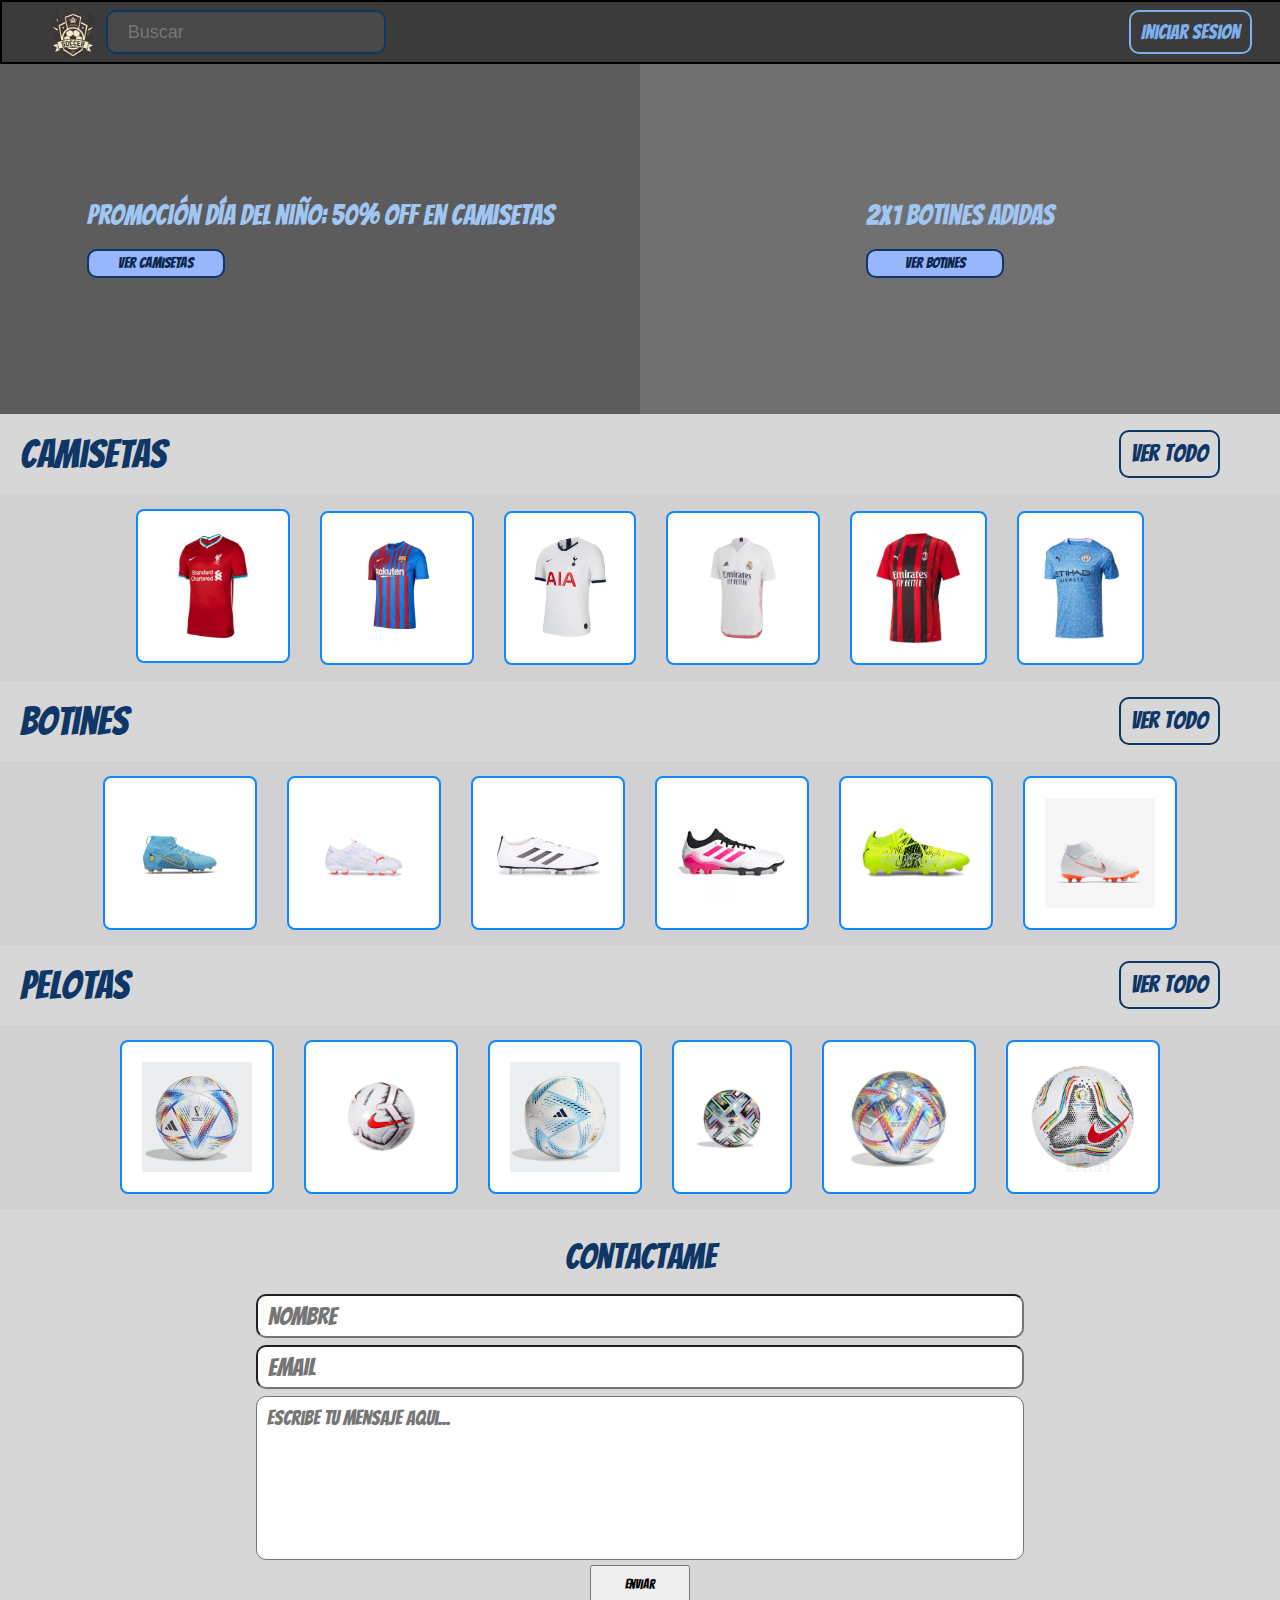
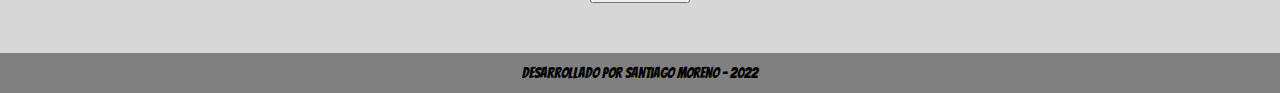
<file: index.html>
<!DOCTYPE html>
<html lang="en">
<head>
    <meta charset="UTF-8">
    <meta http-equiv="X-UA-Compatible" content="IE=edge">
    <meta name="viewport" content="width=device-width, initial-scale=1.0">
    <link rel="preconnect" href="https://fonts.googleapis.com">
    <link rel="preconnect" href="https://fonts.gstatic.com" crossorigin>
    <link href="https://fonts.googleapis.com/css2?family=Bangers&display=swap" rel="stylesheet">
    <link rel="stylesheet" href="css/style.css">
    <link rel="stylesheet" href="css/reset.css">
    <link rel="stylesheet" href="css/bases.css">
    <title>Document</title>
</head>
<body>
    <header>
        <nav class="nav">
            <ul class="nav1">
                <img src="img/logo.png" alt="logo" class="logo">
                <input type="search" class="search" placeholder="Buscar">
            </ul>
            <ul class="nav2">
                <li></li>
                <a href="login.html"class="nav__boton">Iniciar Sesion</a>
            </ul>
        </nav>
    </header>
    <main>
        <div class="banner">
            <section class="seccion1">
                <div class="banner__promocion">
                    <h1 class="banner__promocion__titulo">Promoción día del niño: 50% OFF en camisetas</h1>
                    <a class="banner__promocion__link" href="camisetas.html">Ver Camisetas</a>
                </div>
            </section>
            <section class="seccion2">
                <div class="banner__promocion">
                    <h1 class="banner__promocion__titulo">2X1 Botines Adidas</h1>
                    <a class="banner__promocion__link" href="camisetas.html">Ver Botines</a>
                </div>
            </section>
        </div>
        <div class="productos">
            <div class="productos__camisetas">
                <div class="productos__superior">
                    <h3 class="productos__titulo">Camisetas</h3>
                    <a href="todo.html" class="productos__ver">Ver todo</a>
                </div>
                <div class="productos__galeria">
                    <a class="link" href="producto.html">
                        <img class="productos__img" class="productos__img" src="img/liverpool.jpg" alt="camiseta-liverpool">
                    </a>
                    <img class="productos__img" src="img/barcelona.jpg" alt="">
                    <img class="productos__img" src="img/spurs.jpg" alt="">
                    <img class="productos__img" src="img/real.png" alt="">
                    <img class="productos__img" src="img/milan.jpg" alt="">
                    <img class="productos__img" src="img/city.jpg" alt="">
                </div>
            </div>
            <div class="productos__botines">
                <div class="productos__superior">
                    <h3 class="productos__titulo">Botines</h3>
                    <a href="todo.html" class="productos__ver">Ver todo</a>
                </div>
                <div class="productos__galeria">
                    <img class="productos__img" src="img/botin.jpg" alt="botin-nike">
                    <img class="productos__img" src="img/botinPuma.jpg" alt="botin-nike">
                    <img class="productos__img" src="img/botin4.jpg" alt="botin-nike">
                    <img class="productos__img" src="img/botin5.jpg" alt="botin-nike">
                    <img class="productos__img" src="img/botin6.jpg" alt="botin-nike">
                    <img class="productos__img" src="img/botin7.webp" alt="botin-nike">
                </div>
            </div>
            <div class="productos__pelotas">
                <div class="productos__superior">
                    <h3 class="productos__titulo">Pelotas</h3>
                    <a href="todo.html" class="productos__ver">Ver todo</a>
                </div>
                <div class="productos__galeria">
                    <img class="productos__img" src="img/pelota.jpg" alt="pelota">
                    <img class="productos__img" src="img/pelota2.webp" alt="pelota">
                    <img class="productos__img" src="img/pelota3.webp" alt="pelota">
                    <img class="productos__img" src="img/pelota4.webp" alt="pelota">
                    <img class="productos__img" src="img/pelota5.jpg" alt="pelota">
                    <img class="productos__img" src="img/pelota6.jpg" alt="pelota">
                </div>
            </div>
        </div>
        <form class="form" action="mensaje.html">
            <h1 class="contactame">Contactame</h1>
            <div class="container__form">
                <input type="text" id="input__nombre" class="form__input" placeholder="Nombre" required maxlength="40">
                <input id="input__email" class="form__input" placeholder="Email" type="email" name="email" required> 
                <textarea id="input__mensaje" name="" class="form__mensaje" cols="30" rows="10" placeholder="Escribe tu mensaje aqui..." maxlength="120"></textarea>
                <input type="submit" value="Enviar" class="form__cta">
            </div>
        </form>
    </main>
    <footer class="footer">
        <h1>Desarrollado por Santiago Moreno - 2022</h1>
    </footer>
    </main>
</body>
</html>
</file>
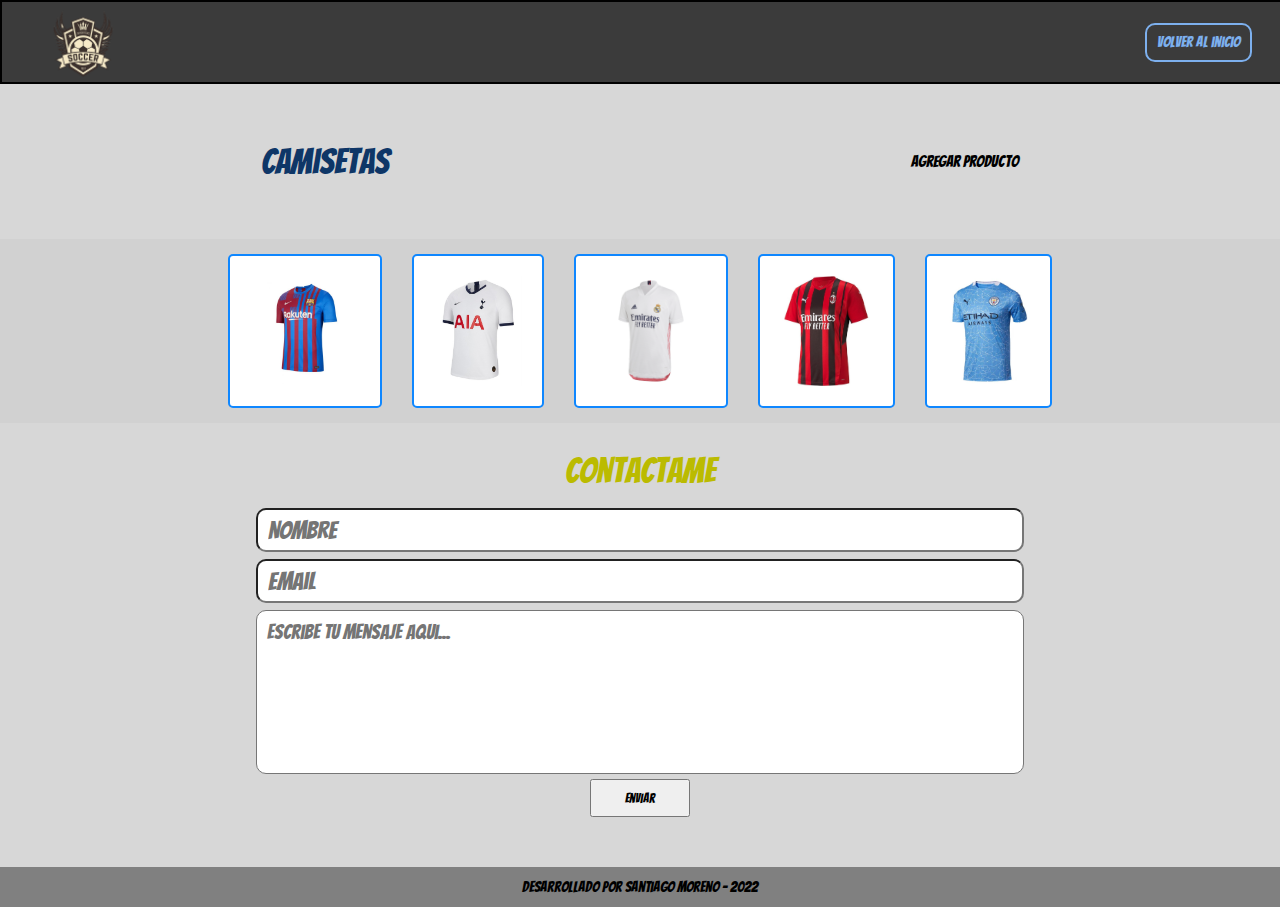
<file: camisetas.html>
<!DOCTYPE html>
<html lang="en">
<head>
    <meta charset="UTF-8">
    <meta http-equiv="X-UA-Compatible" content="IE=edge">
    <meta name="viewport" content="width=device-width, initial-scale=1.0">
    <link rel="preconnect" href="https://fonts.googleapis.com">
    <link rel="preconnect" href="https://fonts.gstatic.com" crossorigin>
    <link href="https://fonts.googleapis.com/css2?family=Bangers&display=swap" rel="stylesheet">
    <link rel="stylesheet" href="css/todo.css">
    <link rel="stylesheet" href="css/reset.css">
    <link rel="stylesheet" href="css/bases.css">
    <title>Document</title>
</head>
<body>
    <nav class="nav">
        <ul class="nav1">
            <img src="img/logo.png" alt="logo" class="logo">
        </ul>
        <ul class="nav2">
            <li></li>
            <a href="index.html"class="nav__boton">Volver al inicio</a>
        </ul>
    </nav>
    <main>
        <div class="parte_superior">
            <h1 class="titulo">Camisetas</h1>
            <a href="producto.html" class="btn_producto">Agregar producto</a>
        </div>
        <div class="galeria">
            <img class="productos__img" src="img/barcelona.jpg" alt="">
            <img class="productos__img" src="img/spurs.jpg" alt="">
            <img class="productos__img" src="img/real.png" alt="">
            <img class="productos__img" src="img/milan.jpg" alt="">
            <img class="productos__img" src="img/city.jpg" alt="">
        </div>
    </main>
    <form class="form" action="mensaje.html">
        <h1 class="contactame">Contactame</h1>
        <div class="container__form">
            <input type="text" id="input__nombre" class="form__input" placeholder="Nombre" required maxlength="40">
            <input id="input__email" class="form__input" placeholder="Email" type="email" name="email" required> 
            <textarea id="input__mensaje" name="" class="form__mensaje" cols="30" rows="10" placeholder="Escribe tu mensaje aqui..." maxlength="120"></textarea>
            <input type="submit" value="Enviar" class="form__cta">
        </div>
    </form>
<footer class="footer">
    <h1>Desarrollado por Santiago Moreno - 2022</h1>
</footer>
</body>
</html>
</file>
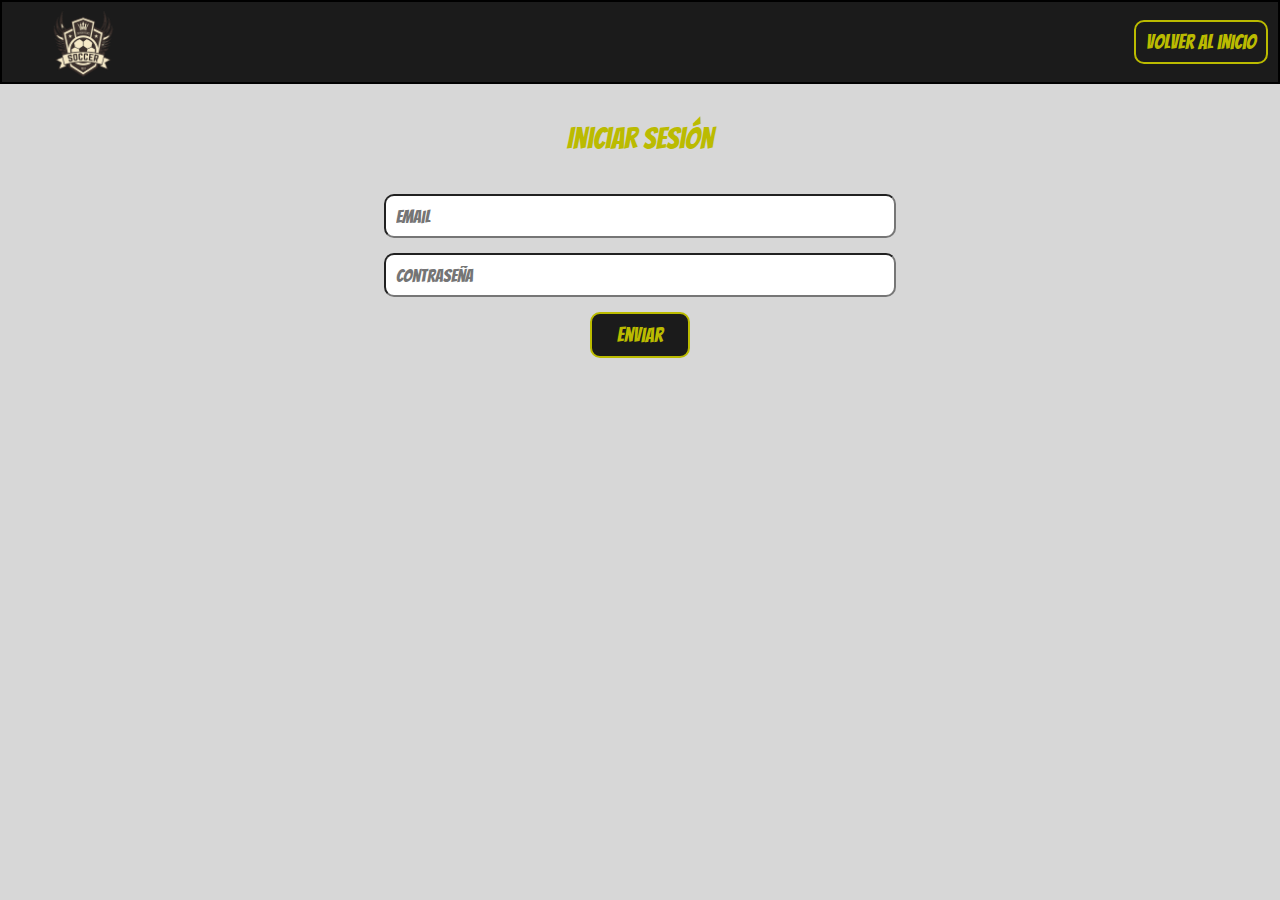
<file: login.html>
<!DOCTYPE html>
<html lang="en">
<head>
    <meta charset="UTF-8">
    <meta http-equiv="X-UA-Compatible" content="IE=edge">
    <meta name="viewport" content="width=device-width, initial-scale=1.0">
    <link rel="preconnect" href="https://fonts.googleapis.com">
    <link rel="preconnect" href="https://fonts.gstatic.com" crossorigin>
    <link href="https://fonts.googleapis.com/css2?family=Bangers&display=swap" rel="stylesheet">
    <link rel="stylesheet" href="css/login.css">
    <link rel="stylesheet" href="css/reset.css">
    <link rel="stylesheet" href="css/bases.css">
    <title>Document</title>
</head>
<body>
        <nav class="nav">
            <ul class="nav1">
                <img src="img/logo.png" alt="logo" class="logo">
            </ul>
            <ul class="nav2">
                <li></li>
                <a href="index.html"class="nav__boton">Volver al inicio</a>
            </ul>
        </nav>
    <main>
        <form class="form" action="index.html" id="contacto">
            <h1 class="titulo__login">Iniciar Sesión</h1>
            <div class="container__form">
                <input type="email" class="form__input" placeholder="Email" required pattern="[^@\s]+@[^@\s]+\.[^@\s]+" title="El mail debe tener el siguiente formato: xxxxxxx@xxxxx.xxx">
                <input class="form__input" placeholder="Contraseña" type="password" name="password" required minlength="8">
                <input type="submit" value="Enviar" class="form__cta">
            </div>
        </form>
    </main>
</body>
</html>
</file>
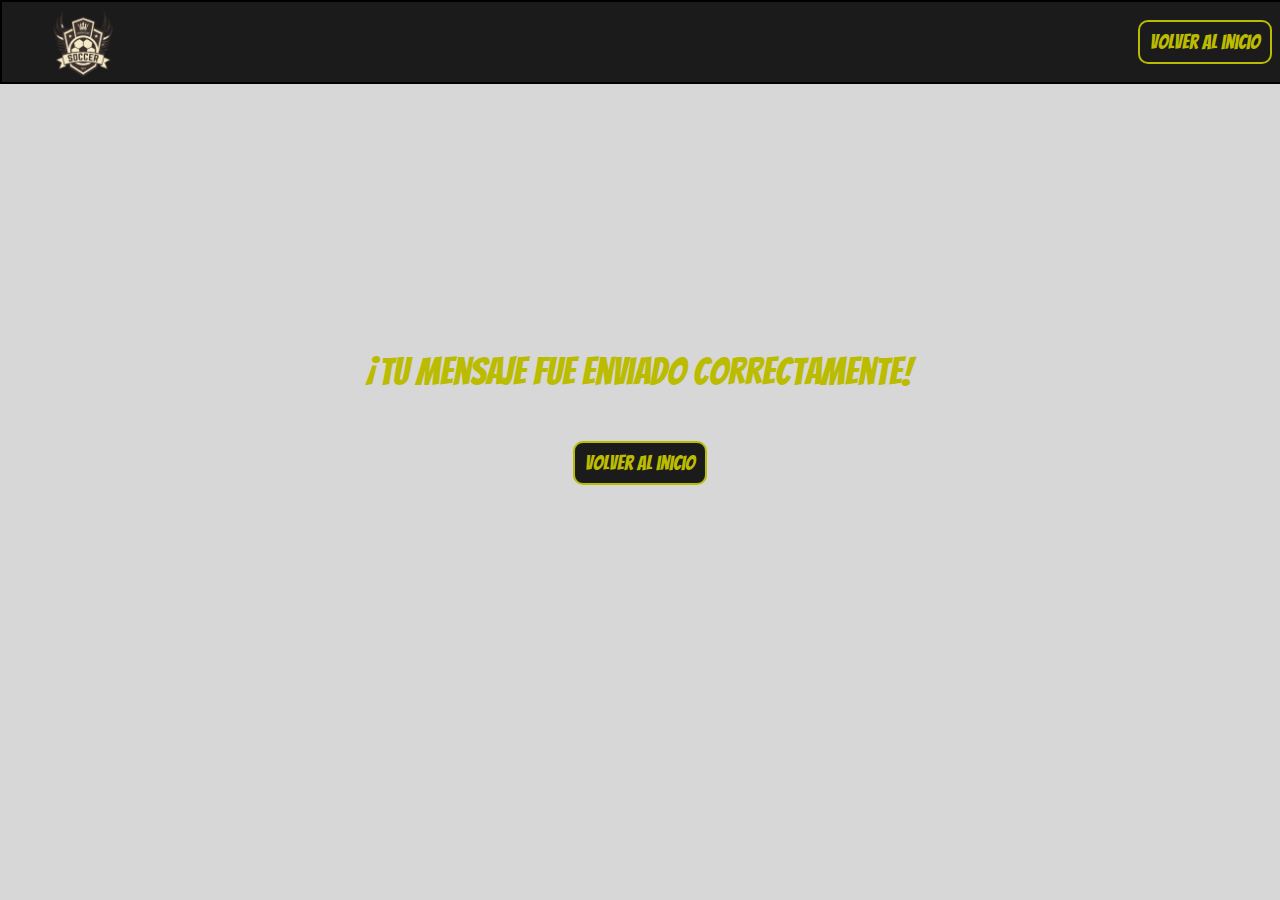
<file: mensaje.html>
<!DOCTYPE html>
<html lang="en">
<head>
    <meta charset="UTF-8">
    <meta http-equiv="X-UA-Compatible" content="IE=edge">
    <meta name="viewport" content="width=device-width, initial-scale=1.0">
    <link rel="preconnect" href="https://fonts.googleapis.com">
    <link rel="preconnect" href="https://fonts.gstatic.com" crossorigin>
    <link href="https://fonts.googleapis.com/css2?family=Bangers&display=swap" rel="stylesheet">
    <link rel="stylesheet" href="css/mensaje.css">
    <link rel="stylesheet" href="css/reset.css">
    <link rel="stylesheet" href="css/bases.css">
    <title>Document</title>
</head>
<body>
    <nav class="nav">
        <ul class="nav1">
            <img src="img/logo.png" alt="logo" class="logo">
        </ul>
        <ul class="nav2">
            <li></li>
            <a href="index.html"class="nav__boton">Volver al inicio</a>
        </ul>
    </nav>
    <main>
        <div class="mensaje_principal">
            <h1 class="enviado">¡Tu mensaje fue enviado correctamente!</h1>
            <a href="index.html"class="boton__medio">Volver al inicio</a>
        </div>
    </main>
</body>
</html>
</file>
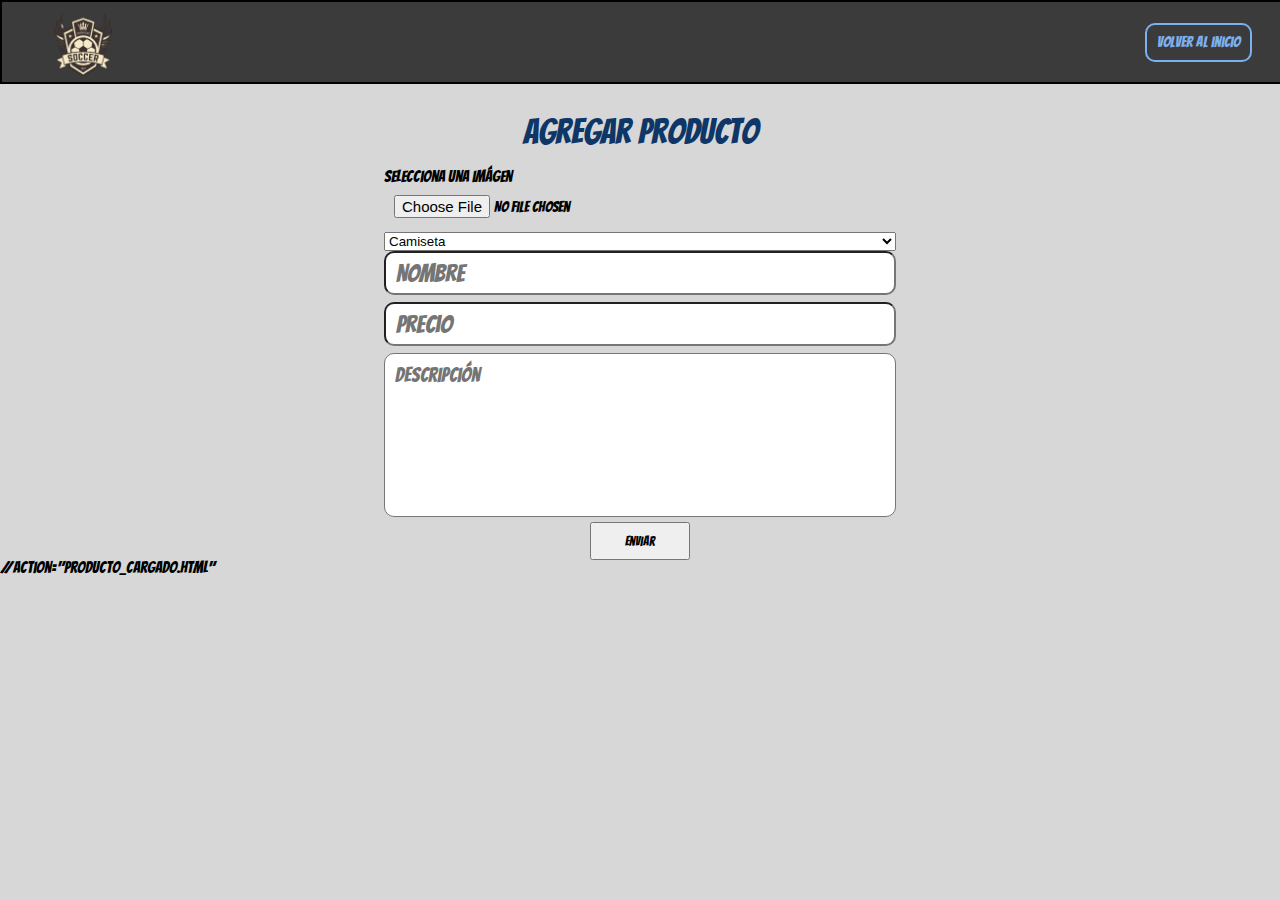
<file: producto.html>
<!DOCTYPE html>
<html lang="en">
<head>
    <meta charset="UTF-8">
    <meta http-equiv="X-UA-Compatible" content="IE=edge">
    <meta name="viewport" content="width=device-width, initial-scale=1.0">
    <link rel="preconnect" href="https://fonts.googleapis.com">
    <link rel="preconnect" href="https://fonts.gstatic.com" crossorigin>
    <link href="https://fonts.googleapis.com/css2?family=Bangers&display=swap" rel="stylesheet">
    <link rel="stylesheet" href="css/producto.css">
    <link rel="stylesheet" href="css/reset.css">
    <link rel="stylesheet" href="css/bases.css">
    <title>Document</title>
</head>
<body>
    <nav class="nav">
        <ul class="nav1">
            <img src="img/logo.png" alt="logo" class="logo">
        </ul>
        <ul class="nav2">
            <li></li>
            <a href="index.html"class="nav__boton">Volver al inicio</a>
        </ul>
    </nav>
    <main>
        <form class="form" >
            <h1 class="contactame">Agregar Producto</h1>
            <div class="container__form">
                <label for="myfile">Selecciona una imágen</label>
                <input type="file" class="form__input" id="input__archivo" name="myfile" required>
                <select name="car" placeholder="Selecciona un tipo de producto">
                    <option>Camiseta</option>
                    <option>Pelota</option>
                    <option>Botin</option>
                  </select>
                <input type="text" id="input__nombre" class="form__input" placeholder="Nombre" required maxlength="20">
                <input id="input__precio" class="form__input" placeholder="Precio" type="number" name="text" required> 
                <textarea id="input__mensaje" name="" class="form__mensaje" cols="30" rows="10" placeholder="Descripción" maxlength="150"></textarea>
                <input type="submit" value="Enviar" class="form__cta">
            </div>
        </form>
    </main>
    <script src="script.js"></script>
</body>
</html>

//action="producto_cargado.html"
</file>
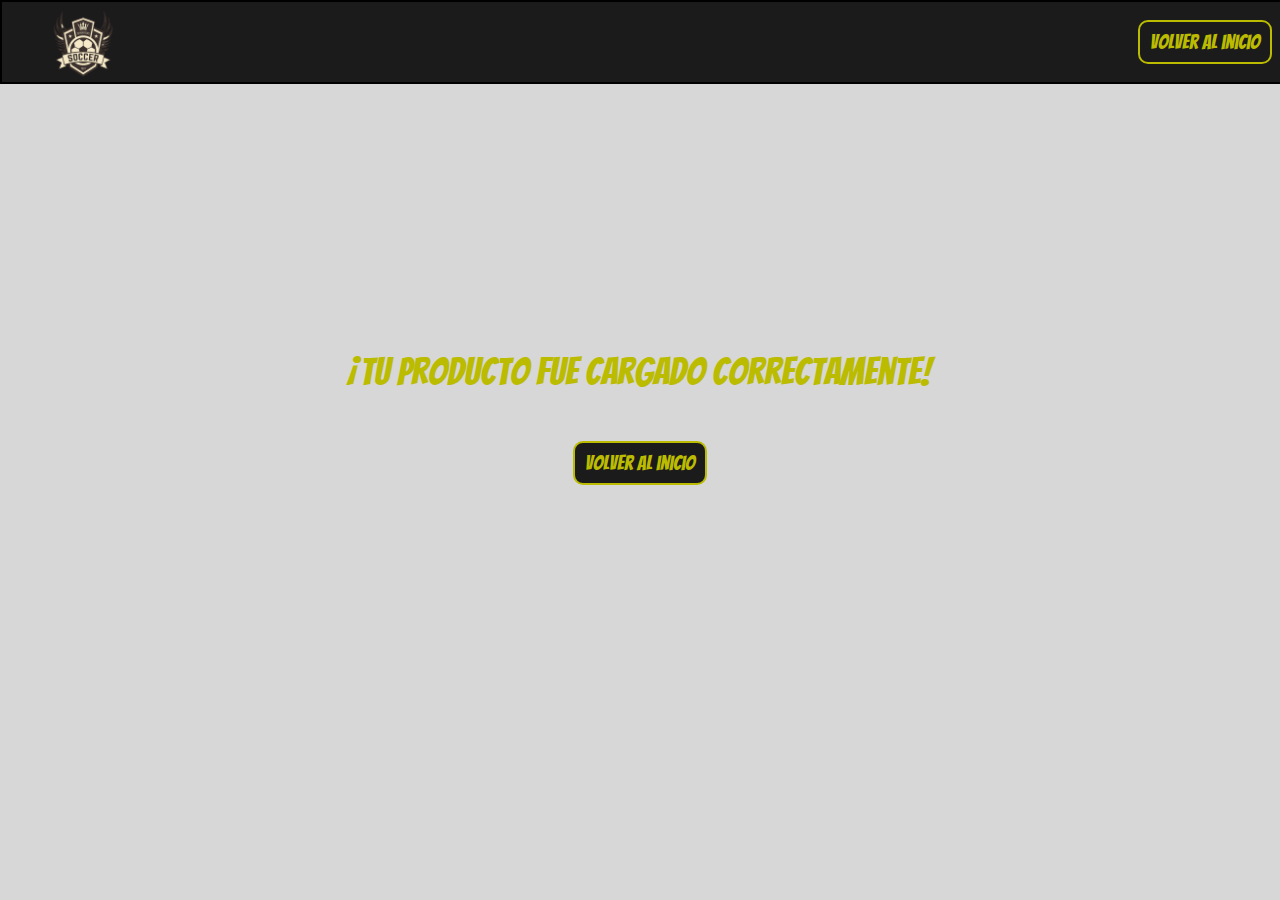
<file: producto_cargado.html>
<!DOCTYPE html>
<html lang="en">
<head>
    <meta charset="UTF-8">
    <meta http-equiv="X-UA-Compatible" content="IE=edge">
    <meta name="viewport" content="width=device-width, initial-scale=1.0">
    <link rel="preconnect" href="https://fonts.googleapis.com">
    <link rel="preconnect" href="https://fonts.gstatic.com" crossorigin>
    <link href="https://fonts.googleapis.com/css2?family=Bangers&display=swap" rel="stylesheet">
    <link rel="stylesheet" href="css/mensaje.css">
    <link rel="stylesheet" href="css/reset.css">
    <link rel="stylesheet" href="css/bases.css">
    <title>Document</title>
</head>
<body>
    <nav class="nav">
        <ul class="nav1">
            <img src="img/logo.png" alt="logo" class="logo">
        </ul>
        <ul class="nav2">
            <li></li>
            <a href="index.html"class="nav__boton">Volver al inicio</a>
        </ul>
    </nav>
    <main>
        <div class="mensaje_principal">
            <h1 class="enviado">¡Tu producto fue cargado correctamente!</h1>
            <a href="index.html"class="boton__medio">Volver al inicio</a>
        </div>
    </main>
</body>
</html>
</file>
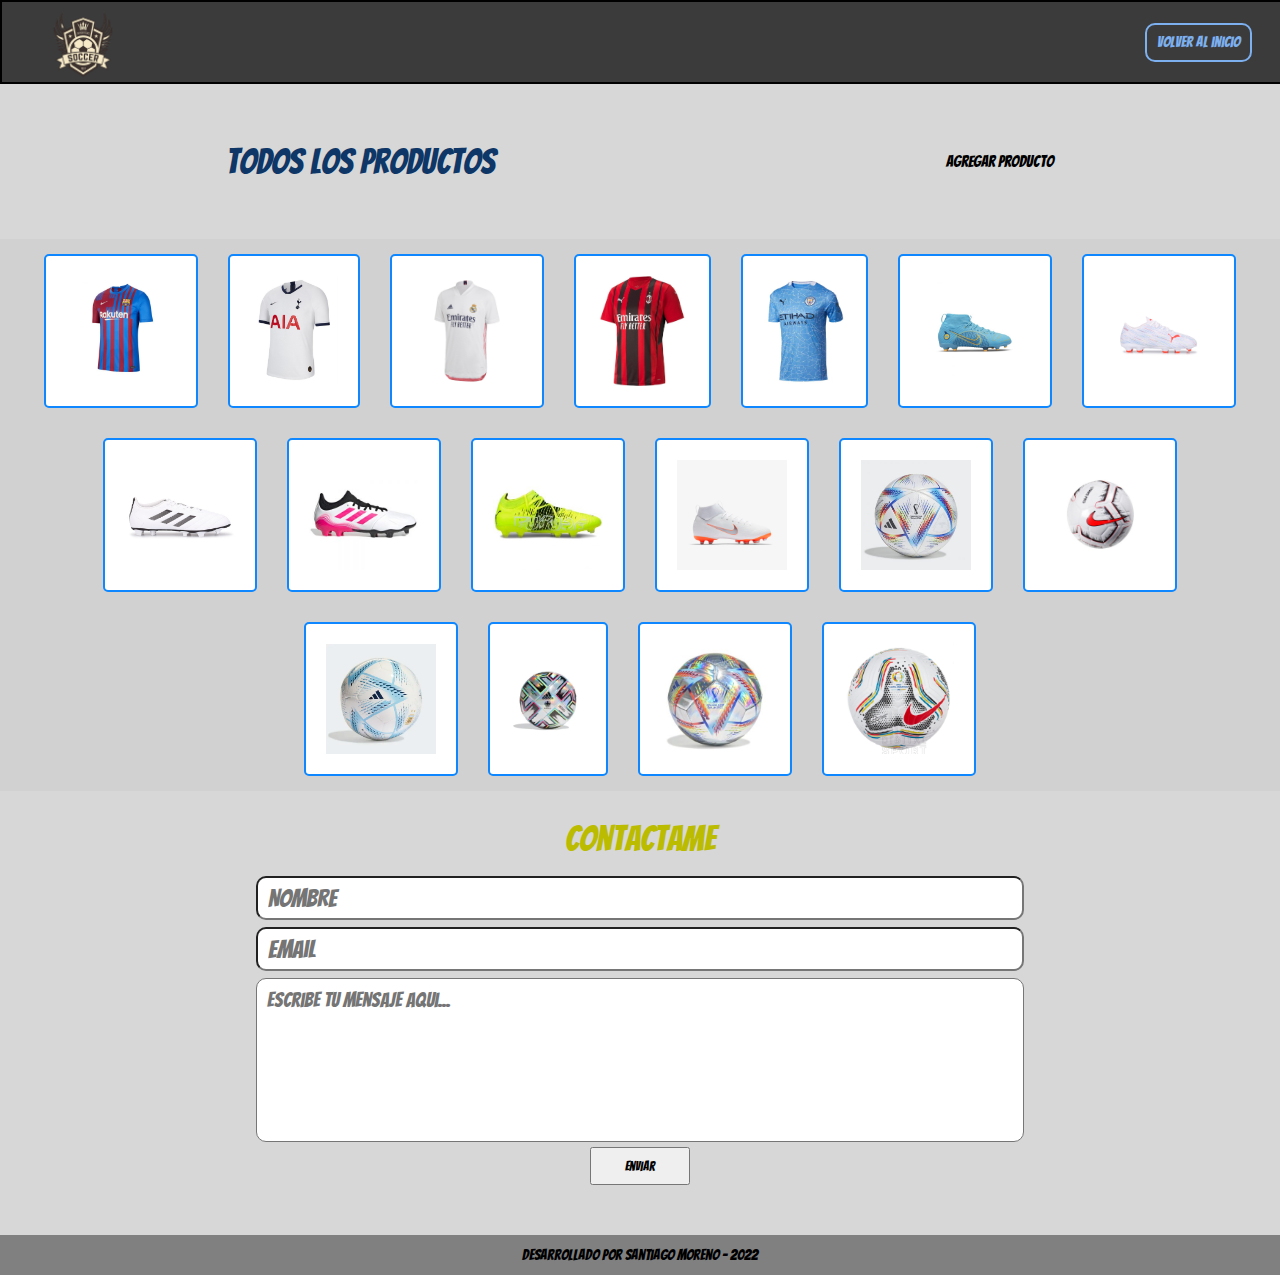
<file: todo.html>
<!DOCTYPE html>
<html lang="en">
<head>
    <meta charset="UTF-8">
    <meta http-equiv="X-UA-Compatible" content="IE=edge">
    <meta name="viewport" content="width=device-width, initial-scale=1.0">
    <link rel="preconnect" href="https://fonts.googleapis.com">
    <link rel="preconnect" href="https://fonts.gstatic.com" crossorigin>
    <link href="https://fonts.googleapis.com/css2?family=Bangers&display=swap" rel="stylesheet">
    <link rel="stylesheet" href="css/todo.css">
    <link rel="stylesheet" href="css/reset.css">
    <link rel="stylesheet" href="css/bases.css">
    <title>Document</title>
</head>
<body>
    <nav class="nav">
        <ul class="nav1">
            <img src="img/logo.png" alt="logo" class="logo">
        </ul>
        <ul class="nav2">
            <li></li>
            <a href="index.html"class="nav__boton">Volver al inicio</a>
        </ul>
    </nav>
    <main>
        <div class="parte_superior">
            <h1 class="titulo">Todos los productos</h1>
            <a href="producto.html" class="btn_producto">Agregar producto</a>
        </div>
        <div class="galeria">
            <img class="productos__img" src="img/barcelona.jpg" alt="">
            <img class="productos__img" src="img/spurs.jpg" alt="">
            <img class="productos__img" src="img/real.png" alt="">
            <img class="productos__img" src="img/milan.jpg" alt="">
            <img class="productos__img" src="img/city.jpg" alt="">
            <img class="productos__img" src="img/botin.jpg" alt="botin-nike">
            <img class="productos__img" src="img/botinPuma.jpg" alt="botin-nike">
            <img class="productos__img" src="img/botin4.jpg" alt="botin-nike">
            <img class="productos__img" src="img/botin5.jpg" alt="botin-nike">
            <img class="productos__img" src="img/botin6.jpg" alt="botin-nike">
            <img class="productos__img" src="img/botin7.webp" alt="botin-nike">
            <img class="productos__img" src="img/pelota.jpg" alt="pelota">
            <img class="productos__img" src="img/pelota2.webp" alt="pelota">
            <img class="productos__img" src="img/pelota3.webp" alt="pelota">
            <img class="productos__img" src="img/pelota4.webp" alt="pelota">
            <img class="productos__img" src="img/pelota5.jpg" alt="pelota">
            <img class="productos__img" src="img/pelota6.jpg" alt="pelota">
        </div>
    </main>
    <form class="form" action="mensaje.html">
        <h1 class="contactame">Contactame</h1>
        <div class="container__form">
            <input type="text" id="input__nombre" class="form__input" placeholder="Nombre" required maxlength="40">
            <input id="input__email" class="form__input" placeholder="Email" type="email" name="email" required> 
            <textarea id="input__mensaje" name="" class="form__mensaje" cols="30" rows="10" placeholder="Escribe tu mensaje aqui..." maxlength="120"></textarea>
            <input type="submit" value="Enviar" class="form__cta">
        </div>
    </form>
<footer class="footer">
    <h1>Desarrollado por Santiago Moreno - 2022</h1>
</footer>
</body>
</html>
</file>
<file: css/style.css>
.nav{
    width: 100vw;
    display: flex;
    justify-content: space-between;
    align-items: center;
    border: 2px solid black;
    background: #3b3b3b;
}

.nav1{
    display: flex;
    align-items: center;
}

.search{
    width: 150px;
    height: 40px;
    font-size: 18px;
    padding: 20px;
    border-radius: 10px;
    border:2px solid #0e3667;
    background: #484848;
    color: white;
}

.nav__boton{
    font-size: 15px;
    padding: 10px;
    border: 2px solid #7db0ee;
    border-radius: 10px;
    color: #7db0ee;
    margin-right: 30px;
}

.nav__boton:hover{
    border: 2px solid #8cc6ff;
    color: #8cc6ff;
}

.nav2{
    display: flex;
    align-items: center;
}

.logo{
    height: 60px;
    margin-left: 40px;
}

.banner{
    display: flex;
    justify-content: space-between;
    height: 300px;
    width: 100vw;
    background-color: white;
}

.seccion1{
    height: 100%;
    width: 50%;
    display: flex;
    justify-content: center;
    align-items: center;
    background-image: url("https://images.pexels.com/photos/209861/pexels-photo-209861.jpeg?auto=compress&cs=tinysrgb&w=1260&h=750&dpr=1");
    background-size: cover;
    background-color: #5c5c5c;
    background-position: 5px;
    background-blend-mode: multiply;
}

.seccion2{
    display: flex;
    justify-content: center;
    align-items: center;
    width: 50%;
    height: 100%;
    background-color: #707070;
    background-blend-mode: multiply;
    background-size: cover;
    background-position: 0px;
    background-repeat: no-repeat;
    background-image: url("https://images.pexels.com/photos/399187/pexels-photo-399187.jpeg?auto=compress&cs=tinysrgb&w=1260&h=750&dpr=1");
}

.banner__img{
    height: 140px;
}

.productos__superior{
    display: flex;
    align-items: center;
    justify-content: space-between;
}

.productos__titulo{
    font-size: 40px;
    margin: 20px;
    color: #0e3667;
}

.productos__ver{
    margin-right: 60px;
    font-size: 24px;
    padding: 10px;
    border-radius: 10px;
    border: 2.5px solid #0e3667;
    color: #0e3667;
}

.productos__ver:hover{
    color: #0e3667;
    transition: .2s;
}

.productos__img{
    height: 110px;
    border: 2px solid #0f87ff;
    border-radius: 8px;
    margin: 15px;
    padding: 20px;
    background-color: white;
}

.productos__img:hover{
    transition: 0.3s;
    filter: opacity(0.9 ) drop-shadow(0 0 0 black); 
    box-shadow: 0px 0px 10px 0px #1b1b1b;
}

.productos__galeria{
    background: #d1d1d1;
    display: flex;
    justify-content: center;
    flex-wrap: wrap;
    align-items: center;
}


.contactame{
    color: #0e3667;
    font-size: 35px;
    text-align: center;
    margin-top: 30px;
    margin-bottom: 20px;
}

.container__form{
    margin-top: 30px;
    display: grid;
    width: 60%;
    margin:  0 auto;
}

.form__input{
    height: 20px;
    padding: 10px;
    font-family: inherit;
    margin-bottom: 7px;
    font-size: 25px;
    border-radius: 10px;
    outline: none;
}

.form__input:focus{
    border-bottom: 3px solid #7db0ee;
}

.form__mensaje{
    height: 150px;
    font-family: inherit;
    padding-left: 10px;
    padding-top: 10px;
    border-radius: 10px;
    margin-bottom: 5px;
    resize: none;
    outline: none;
    font-size: 20px;
}

.form__mensaje:focus{
    border-bottom: 3px solid #fdfd00;
    transition: 0.5s;
}

.form__cta{
    width: 100px;
    padding: 10px;
    margin: 0 auto;
    font-family: inherit;
}

.footer{
    margin-top: 50px;
    display: flex;
    justify-content: center;
    align-items: center;
    background: grey;
    height: 40px;
    font-size: 15px;
}

@media (min-width : 769px){
    .banner{
        display: flex;
        justify-content: center;
        align-items: center;
        height: 300px;
        background: #d7d7d7;
        width: 100vw;
    }
    
    .banner__img{
        height: 200px;
    }

    .search{
        width: 280px;
        height: 40px;
        font-size: 18px;
        padding: 20px;
        border-radius: 10px;
        border:2px solid #0e3667;
        background: #484848;
        color: white;
    }
    
    .nav__boton{
        font-size: 20px;
        padding: 10px;
        border: 2px solid #7db0ee;
        border-radius: 10px;
        color: #7db0ee;
        margin-right: 30px;
    }

}

@media (min-width : 1024px){
    .banner{
        display: flex;
        justify-content: space-around;
        align-items: center;
        height: 350px;
        background: #bbbbbb;
        width: 100vw;
    }

    .banner__promocion{
        display: grid;
        justify-content: center;
    }


    .banner__promocion__titulo{
        font-size: 28px;
        color: #a0c6f3;
    }

    .banner__promocion__link{
        margin-top: 20px;
        font-size: 15px;
        padding: 5px 2px;
        border-radius: 10px;
        border: 2px solid #0e3667;
        color: #09274d;
        background: #98b6fc;
        display: inline-block;
        width: 130px;
        text-align: center;
    }

    .banner__promocion__link:hover{
        color: #233ef5;
        border: 2px solid #233ef5;
        transition: .2s;
    } 

    .banner__img{
        height: 250px;
    }

    .productos__ver:hover{
        color: #0078b3;
        border: 2.5px solid #0078b3;
        transition: .2s;
    }
}
</file>
<file: css/bases.css>
body{
    font-family: 'Bangers', cursive;
    background-color: #d7d7d7;
}

.container{
    padding-right: 10%;
    padding-left:10%;
}
</file>
<file: css/todo.css>
body{
    font-family: 'Bangers', cursive;

}

.nav{
    width: 100vw;
    display: flex;
    justify-content: space-between;
    align-items: center;
    border: 2px solid black;
    background: #3b3b3b;
}

.nav1{
    display: flex;
    align-items: center;
}

.search{
    width: 350px;
    height: 40px;
    font-size: 18px;
    padding: 20px;
    border-radius: 10px;
    border:2px solid #bbbb00;
}

.nav__boton{
    font-size: 15px;
    padding: 10px;
    border: 2px solid #7db0ee;
    border-radius: 10px;
    color: #7db0ee;
    margin-right: 30px;
}

.nav2{
    display: flex;
    align-items: center;
}

.logo{
    height: 80px;
    margin-left: 40px;
}

.parte_superior{
    display: flex;
    align-items: center;
    justify-content: space-around;
}

.titulo{
    font-size: 35px;
    color:#0e3667;
    margin: 60px;
}

.btn_producto{
    margin: 60px;
}

.galeria{
    display: flex;
    flex-wrap: wrap;
    justify-content: center;
    align-items: center;    
    background: #d1d1d1;
}

.productos__img{
    height: 110px;
    border: 2px solid #0f87ff;
    border-radius: 5px;
    margin: 15px;
    padding: 20px;
    background-color: white;
}

.contactame{
    color: #bbbb00;
    font-size: 35px;
    text-align: center;
    margin-top: 30px;
    margin-bottom: 20px;
}

.container__form{
    margin-top: 30px;
    display: grid;
    width: 60%;
    margin:  0 auto;
}

.form__input{
    height: 20px;
    padding: 10px;
    font-family: inherit;
    margin-bottom: 7px;
    font-size: 25px;
    border-radius: 10px;
    outline: none;
}

.form__input:focus{
    border-bottom: 3px solid #fdfd00;
}

.form__mensaje{
    height: 150px;
    font-family: inherit;
    padding-left: 10px;
    padding-top: 10px;
    border-radius: 10px;
    margin-bottom: 5px;
    resize: none;
    outline: none;
    font-size: 20px;

}

.form__mensaje:focus{
    border-bottom: 3px solid #fdfd00;
    transition: 0.5s;
}

.form__cta{
    width: 100px;
    padding: 10px;
    margin: 0 auto;
    font-family: inherit;
}

.footer{
    margin-top: 50px;
    display: flex;
    justify-content: center;
    align-items: center;
    background: grey;
    height: 40px;
    font-size: 15px;
}
</file>
<file: css/login.css>
body{
    background-color: #414141;
}

.nav{
    display: flex;
    justify-content: space-between;
    align-items: center;
    border: 2px solid black;
    background: #1b1b1b;
}

.nav1{
    display: flex;
    align-items: center;
}

.search{
    width: 350px;
    height: 40px;
    font-size: 18px;
    padding: 20px;
    border-radius: 10px;
    border:2px solid #bbbb00;
}

.nav__boton{
    font-size: 20px;
    padding: 10px;
    margin-right: 10px;
    border: 2px solid #bbbb00;
    border-radius: 10px;
    color: #bbbb00;
}

.nav2{
    display: flex;
    align-items: center;
}

.logo{
    height: 80px;
    margin-left: 40px;
}

.titulo__login{
    font-size: 30px;
    text-align: center;
    margin: 40px 0;
    color: #bbbb00;
}

.contactame{
    color: #bbbb00;
    font-size: 35px;
    text-align: center;
    margin-top: 30px;
    margin-bottom: 20px;
}

.container__form{
    margin-top: 30px;
    display: grid;
    width: 40%;
    margin:  0 auto;
}

.form__input{
    height: 20px;
    padding: 10px;
    font-family: inherit;
    margin-bottom: 15px;
    font-size: 18px;
    border-radius: 10px;
    outline: none;
}

.form__input:focus{
    border-bottom: 3px solid #fdfd00;
}

.form__mensaje{
    height: 150px;
    font-family: inherit;
    padding-left: 10px;
    padding-top: 10px;
    border-radius: 10px;
    margin-bottom: 5px;
    resize: none;
    outline: none;

}

.form__mensaje:focus{
    border-bottom: 3px solid #fdfd00;
    transition: 0.5s;
}

.form__cta{
    width: 100px;
    padding: 10px 20px;
    font-size: 20px;
    margin: 0 auto;
    font-family: inherit;
    color: #bbbb00;
    border: 2px solid #bbbb00;
    border-radius: 10px;
    text-align: center;
    background: #1b1b1b;
}
</file>
<file: css/mensaje.css>
body{
    background-color: #414141;
}

.nav{
    display: flex;
    justify-content: space-between;
    align-items: center;
    border: 2px solid black;
    background: #1b1b1b;
    width: 100vw;
}

.nav1{
    display: flex;
    align-items: center;
}

.search{
    width: 350px;
    height: 40px;
    font-size: 18px;
    padding: 20px;
    border-radius: 10px;
    border:2px solid #bbbb00;
}

.nav__boton{
    font-size: 20px;
    padding: 10px;
    margin-right: 10px;
    border: 2px solid #bbbb00;
    border-radius: 10px;
    color: #bbbb00;
}

.nav2{
    display: flex;
    align-items: center;
}

.logo{
    height: 80px;
    margin-left: 40px;
}

.mensaje_principal{
    display: flex;
    justify-content: center;
    align-content: center;
    height: 80vh;
    width: 600px;
    flex-wrap: wrap;
    margin: 0 auto;
}

.enviado{
    font-size: 38px;
    color: #bbbb00;
    text-align: center;
}

.boton__medio{
    font-size: 20px;
    padding: 10px;
    border: 2px solid #bbbb00;
    border-radius: 10px;
    color: #bbbb00;
    background: #1b1b1b;
    margin: 50px;
}
</file>
<file: css/producto.css>
.nav{
    width: 100vw;
    display: flex;
    justify-content: space-between;
    align-items: center;
    border: 2px solid black;
    background: #3b3b3b;
}

.nav1{
    display: flex;
    align-items: center;
}

.nav__boton{
    font-size: 15px;
    padding: 10px;
    border: 2px solid #7db0ee;
    border-radius: 10px;
    color: #7db0ee;
    margin-right: 30px;
}

.nav2{
    display: flex;
    align-items: center;
}

.logo{
    height: 80px;
    margin-left: 40px;
}

.contactame{
    color: #0e3667;
    font-size: 35px;
    text-align: center;
    margin-top: 30px;
    margin-bottom: 20px;
}

.container__form{
    margin-top: 30px;
    display: grid;
    width: 40%;
    margin:  0 auto;
}

.form__input{
    height: 20px;
    padding: 10px;
    font-family: inherit;
    margin-bottom: 7px;
    font-size: 25px;
    border-radius: 10px;
    outline: none;
}

#input__archivo{
    width: 300px;
    font-size: 15px;
}

.form__input:focus{
    border-bottom: 3px solid #fdfd00;
}

.form__mensaje{
    height: 150px;
    font-family: inherit;
    padding-left: 10px;
    padding-top: 10px;
    border-radius: 10px;
    margin-bottom: 5px;
    resize: none;
    outline: none;
    font-size: 20px;

}

.form__mensaje:focus{
    border-bottom: 3px solid #fdfd00;
    transition: 0.5s;
}

.form__cta{
    width: 100px;
    padding: 10px;
    margin: 0 auto;
    font-family: inherit;
}

.footer{
    margin-top: 50px;
    display: flex;
    justify-content: center;
    align-items: center;
    background: grey;
    height: 40px;
    font-size: 15px;
}

input::-webkit-outer-spin-button,
input::-webkit-inner-spin-button {
    -webkit-appearance: none;
    margin: 0;
}

input[type=number] {
    -moz-appearance: textfield;
}
</file>
